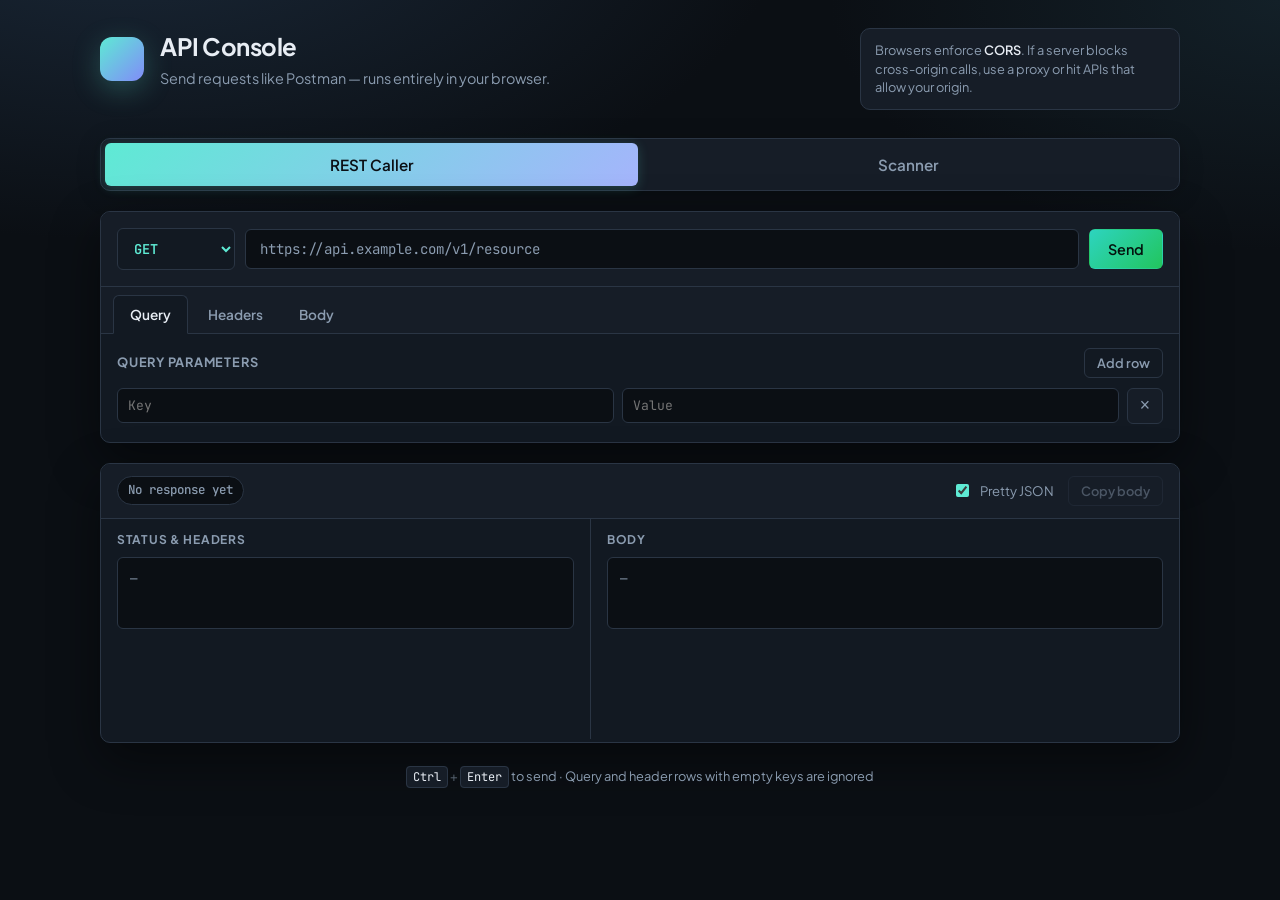
<file: ui/index.html>
<!DOCTYPE html>
<html lang="en">
  <head>
    <meta charset="UTF-8" />
    <meta name="viewport" content="width=device-width, initial-scale=1" />
    <meta name="description" content="Send HTTP requests from the browser — no install required." />
    <title>API Console</title>
    <link rel="preconnect" href="https://fonts.googleapis.com" />
    <link rel="preconnect" href="https://fonts.gstatic.com" crossorigin />
    <link
      href="https://fonts.googleapis.com/css2?family=JetBrains+Mono:wght@400;500;600&family=Plus+Jakarta+Sans:wght@400;500;600;700&display=swap"
      rel="stylesheet"
    />
    <link rel="stylesheet" href="styles.css" />
  </head>
  <body>
    <div class="app">
      <header class="topbar">
        <div class="brand">
          <span class="brand-mark" aria-hidden="true"></span>
          <div>
            <h1 class="brand-title">API Console</h1>
            <p class="brand-sub">Send requests like Postman — runs entirely in your browser.</p>
          </div>
        </div>
        <p class="cors-note">
          Browsers enforce <strong>CORS</strong>. If a server blocks cross-origin calls, use a proxy or hit APIs that allow your origin.
        </p>
      </header>

      <div class="app-shell">
        <nav class="app-tablist" role="tablist" aria-label="Main views">
          <button
            type="button"
            class="app-tab active"
            role="tab"
            aria-selected="true"
            aria-controls="view-rest"
            id="tab-rest"
            data-app-tab="rest"
          >
            REST Caller
          </button>
          <button
            type="button"
            class="app-tab"
            role="tab"
            aria-selected="false"
            aria-controls="view-scanner"
            id="tab-scanner"
            data-app-tab="scanner"
          >
            Scanner
          </button>
        </nav>

        <div id="view-rest" class="app-view" role="tabpanel" aria-labelledby="tab-rest">
      <main class="main">
        <section class="panel request-panel" aria-label="Request">
          <div class="request-line">
            <label class="sr-only" for="method">HTTP method</label>
            <select id="method" class="method-select" title="HTTP method">
              <option>GET</option>
              <option>POST</option>
              <option>PUT</option>
              <option>PATCH</option>
              <option>DELETE</option>
              <option>HEAD</option>
              <option>OPTIONS</option>
            </select>
            <label class="sr-only" for="url">Request URL</label>
            <input
              id="url"
              class="url-input"
              type="url"
              inputmode="url"
              placeholder="https://api.example.com/v1/resource"
              spellcheck="false"
              autocomplete="off"
            />
            <button type="button" id="send-btn" class="btn btn-primary">Send</button>
            <button type="button" id="cancel-btn" class="btn btn-ghost hidden" disabled>Cancel</button>
          </div>

          <div class="tabs" role="tablist" aria-label="Request sections">
            <button type="button" class="tab active" role="tab" aria-selected="true" data-tab="query">Query</button>
            <button type="button" class="tab" role="tab" aria-selected="false" data-tab="headers">Headers</button>
            <button type="button" class="tab" role="tab" aria-selected="false" data-tab="body">Body</button>
          </div>

          <div id="panel-query" class="tab-panel active" role="tabpanel">
            <div class="panel-head">
              <span class="panel-title">Query parameters</span>
              <button type="button" class="btn btn-small btn-ghost" data-add-row="query">Add row</button>
            </div>
            <div class="kv-table" id="query-rows" data-kv="query"></div>
          </div>

          <div id="panel-headers" class="tab-panel" role="tabpanel" hidden>
            <div class="panel-head">
              <span class="panel-title">Headers</span>
              <button type="button" class="btn btn-small btn-ghost" data-add-row="headers">Add row</button>
            </div>
            <div class="kv-table" id="header-rows" data-kv="headers"></div>
          </div>

          <div id="panel-body" class="tab-panel" role="tabpanel" hidden>
            <div class="panel-head">
              <span class="panel-title">Request body</span>
              <span class="hint">Used for POST, PUT, PATCH, DELETE</span>
            </div>
            <textarea
              id="body"
              class="body-input"
              placeholder='{"hello": "world"}'
              spellcheck="false"
            ></textarea>
          </div>
        </section>

        <section class="panel response-panel" aria-label="Response">
          <div class="response-toolbar">
            <div class="response-meta" id="response-meta">
              <span class="pill muted">No response yet</span>
            </div>
            <div class="response-actions">
              <label class="toggle">
                <input type="checkbox" id="pretty-json" checked />
                <span>Pretty JSON</span>
              </label>
              <button type="button" id="copy-response" class="btn btn-small btn-ghost" disabled>Copy body</button>
            </div>
          </div>
          <div class="response-split">
            <div class="response-block">
              <h3 class="block-title">Status &amp; headers</h3>
              <pre id="response-headers" class="mono-block empty">—</pre>
            </div>
            <div class="response-block response-block-grow">
              <h3 class="block-title">Body</h3>
              <pre id="response-body" class="mono-block mono-block-scroll empty">—</pre>
            </div>
          </div>
        </section>
      </main>

      <footer class="footer">
        <kbd>Ctrl</kbd><span>+</span><kbd>Enter</kbd> to send · Query and header rows with empty keys are ignored
      </footer>
        </div>

        <div
          id="view-scanner"
          class="app-view scanner-view"
          role="tabpanel"
          aria-labelledby="tab-scanner"
          hidden
        >
          <p class="scanner-hint">
            Searches call <code>/api/nyaa/search</code> on the backend chosen in the drop-down below (default
            <code>http://localhost:8000</code>), because
            <a href="https://nyaa.si/" rel="noopener noreferrer">nyaa.si</a> does not allow browser cross-origin
            requests.
          </p>
          <div class="scanner-toolbar">
            <label class="scanner-backend-wrap">
              <span class="scanner-label">Backend</span>
              <select id="backend-select" class="scanner-select" title="FastAPI server for /api/nyaa/search">
                <option value="http://localhost:8000">http://localhost:8000</option>
                <option value="http://127.0.0.1:8000">http://127.0.0.1:8000</option>
                <option value="custom">Custom URL…</option>
              </select>
            </label>
            <label class="scanner-search-wrap">
              <span class="scanner-label">Search Nyaa</span>
              <input
                id="scanner-query"
                type="search"
                class="scanner-input"
                placeholder="e.g. gridman, subsplease…"
                spellcheck="false"
                autocomplete="off"
              />
            </label>
            <button type="button" id="scanner-search-btn" class="btn btn-primary">Search</button>
          </div>
          <div class="scanner-toolbar scanner-toolbar-filters">
            <label class="scanner-filter-wrap">
              <span class="scanner-label">Prefix</span>
              <select id="scanner-prefix" class="scanner-select" title="Release tag in leading brackets" disabled>
                <option value="">All prefixes</option>
              </select>
            </label>
            <label class="scanner-filter-wrap scanner-filter-grow">
              <span class="scanner-label">Category</span>
              <select id="scanner-category" class="scanner-select" title="Nyaa category" disabled>
                <option value="">All categories</option>
              </select>
            </label>
            <label class="scanner-filter-wrap">
              <span class="scanner-label">Quality</span>
              <select id="scanner-quality" class="scanner-select" title="Video resolution tag in title" disabled>
                <option value="">All qualities</option>
              </select>
            </label>
          </div>
          <div id="backend-custom-row" class="scanner-backend-custom-row" hidden>
            <label class="scanner-backend-custom-label" for="backend-custom">Custom backend URL</label>
            <input
              id="backend-custom"
              class="scanner-input scanner-backend-custom-input"
              type="url"
              placeholder="https://example.com:8000"
              spellcheck="false"
              autocomplete="off"
            />
          </div>
          <p id="scanner-status" class="scanner-status" role="status"></p>
          <div class="scanner-table-wrap">
            <table class="scanner-table" aria-label="Nyaa search results">
              <thead>
                <tr>
                  <th scope="col" data-sort="prefix" class="scanner-th-sort">
                    Prefix <span class="scanner-sort-ind" aria-hidden="true"></span>
                  </th>
                  <th scope="col" data-sort="title" class="scanner-th-sort">
                    Title <span class="scanner-sort-ind" aria-hidden="true"></span>
                  </th>
                  <th scope="col" data-sort="category" class="scanner-th-sort">
                    Category <span class="scanner-sort-ind" aria-hidden="true"></span>
                  </th>
                  <th scope="col" data-sort="quality" class="scanner-th-sort">
                    Quality <span class="scanner-sort-ind" aria-hidden="true"></span>
                  </th>
                  <th scope="col" data-sort="size" class="scanner-th-sort">
                    Size <span class="scanner-sort-ind" aria-hidden="true"></span>
                  </th>
                  <th scope="col" data-sort="date" class="scanner-th-sort">
                    Date <span class="scanner-sort-ind" aria-hidden="true"></span>
                  </th>
                  <th scope="col" class="num scanner-th-sort" data-sort="seeders">
                    S <span class="scanner-sort-ind" aria-hidden="true"></span>
                  </th>
                  <th scope="col" class="num scanner-th-sort" data-sort="leechers">
                    L <span class="scanner-sort-ind" aria-hidden="true"></span>
                  </th>
                  <th scope="col" class="num scanner-th-sort" data-sort="downloads">
                    DL <span class="scanner-sort-ind" aria-hidden="true"></span>
                  </th>
                  <th scope="col">Links</th>
                </tr>
              </thead>
              <tbody id="scanner-tbody"></tbody>
            </table>
          </div>
        </div>
      </div>
    </div>

    <script src="app.js"></script>
  </body>
</html>
</file>
<file: ui/styles.css>
:root {
  --bg: #0b0f14;
  --bg-elevated: #121922;
  --surface: #161d27;
  --surface-hover: #1c2533;
  --border: #2a3544;
  --border-strong: #3d4f63;
  --text: #e8edf4;
  --text-muted: #8b9cb0;
  --accent: #5eead4;
  --accent-dim: #2dd4bf33;
  --danger: #fb7185;
  --warn: #fbbf24;
  --ok: #4ade80;
  --radius: 10px;
  --radius-sm: 6px;
  --shadow: 0 18px 50px rgba(0, 0, 0, 0.45);
  --font-sans: "Plus Jakarta Sans", system-ui, sans-serif;
  --font-mono: "JetBrains Mono", ui-monospace, monospace;
}

*,
*::before,
*::after {
  box-sizing: border-box;
}

html {
  color-scheme: dark;
}

body {
  margin: 0;
  min-height: 100dvh;
  font-family: var(--font-sans);
  font-size: 15px;
  line-height: 1.5;
  color: var(--text);
  background: radial-gradient(1200px 600px at 10% -10%, #1a2838 0%, transparent 55%),
    radial-gradient(900px 500px at 100% 0%, #132028 0%, transparent 50%), var(--bg);
}

.sr-only {
  position: absolute;
  width: 1px;
  height: 1px;
  padding: 0;
  margin: -1px;
  overflow: hidden;
  clip: rect(0, 0, 0, 0);
  white-space: nowrap;
  border: 0;
}

.app {
  max-width: 1120px;
  margin: 0 auto;
  padding: 28px 20px 40px;
}

.topbar {
  display: flex;
  flex-wrap: wrap;
  align-items: flex-start;
  justify-content: space-between;
  gap: 20px;
  margin-bottom: 28px;
}

.brand {
  display: flex;
  gap: 16px;
  align-items: center;
}

.brand-mark {
  width: 44px;
  height: 44px;
  border-radius: 12px;
  background: linear-gradient(135deg, var(--accent), #818cf8);
  box-shadow: 0 8px 28px rgba(94, 234, 212, 0.25);
}

.brand-title {
  margin: 0;
  font-size: 1.5rem;
  font-weight: 700;
  letter-spacing: -0.02em;
}

.brand-sub {
  margin: 4px 0 0;
  color: var(--text-muted);
  font-size: 0.9rem;
  max-width: 420px;
}

.cors-note {
  margin: 0;
  max-width: 320px;
  font-size: 0.8rem;
  color: var(--text-muted);
  line-height: 1.45;
  padding: 12px 14px;
  background: var(--surface);
  border: 1px solid var(--border);
  border-radius: var(--radius);
}

.cors-note strong {
  color: var(--text);
  font-weight: 600;
}

.scanner-backend-wrap {
  flex: 0 1 220px;
  min-width: 160px;
}

.scanner-backend-custom-row {
  display: flex;
  flex-wrap: wrap;
  align-items: center;
  gap: 10px 14px;
  margin-bottom: 12px;
  padding: 10px 12px;
  border-radius: var(--radius-sm);
  border: 1px solid var(--border);
  background: var(--surface);
}

.scanner-backend-custom-row[hidden] {
  display: none !important;
}

.scanner-backend-custom-label {
  font-size: 0.72rem;
  font-weight: 700;
  text-transform: uppercase;
  letter-spacing: 0.06em;
  color: var(--text-muted);
}

.scanner-backend-custom-input {
  flex: 1 1 200px;
  min-width: 0;
  max-width: 480px;
}

.app-shell {
  display: flex;
  flex-direction: column;
  gap: 0;
}

.app-tablist {
  display: flex;
  gap: 4px;
  padding: 4px;
  margin-bottom: 20px;
  background: var(--surface);
  border: 1px solid var(--border);
  border-radius: var(--radius);
  box-shadow: 0 4px 24px rgba(0, 0, 0, 0.2);
}

.app-tab {
  flex: 1;
  font-family: var(--font-sans);
  font-size: 0.95rem;
  font-weight: 600;
  padding: 12px 18px;
  border: none;
  border-radius: var(--radius-sm);
  background: transparent;
  color: var(--text-muted);
  cursor: pointer;
  transition: color 0.15s, background 0.15s;
}

.app-tab:hover {
  color: var(--text);
  background: var(--surface-hover);
}

.app-tab.active {
  color: var(--bg);
  background: linear-gradient(135deg, var(--accent), #a5b4fc);
  box-shadow: 0 2px 12px rgba(94, 234, 212, 0.2);
}

.app-tab:focus-visible {
  outline: 2px solid var(--accent);
  outline-offset: 2px;
}

.app-view[hidden] {
  display: none !important;
}

.main {
  display: flex;
  flex-direction: column;
  gap: 20px;
}

.panel {
  background: var(--bg-elevated);
  border: 1px solid var(--border);
  border-radius: var(--radius);
  box-shadow: var(--shadow);
  overflow: hidden;
}

.request-line {
  display: flex;
  flex-wrap: wrap;
  gap: 10px;
  padding: 16px;
  background: var(--surface);
  border-bottom: 1px solid var(--border);
  align-items: center;
}

.method-select {
  font-family: var(--font-mono);
  font-weight: 600;
  font-size: 0.85rem;
  padding: 10px 12px;
  border-radius: var(--radius-sm);
  border: 1px solid var(--border);
  background: var(--bg-elevated);
  color: var(--accent);
  cursor: pointer;
  min-width: 118px;
}

.method-select:focus {
  outline: 2px solid var(--accent);
  outline-offset: 2px;
}

.url-input {
  flex: 1 1 220px;
  min-width: 0;
  font-family: var(--font-mono);
  font-size: 0.88rem;
  padding: 10px 14px;
  border-radius: var(--radius-sm);
  border: 1px solid var(--border);
  background: var(--bg);
  color: var(--text);
}

.url-input::placeholder {
  color: var(--text-muted);
}

.url-input:focus {
  outline: none;
  border-color: var(--border-strong);
  box-shadow: 0 0 0 3px var(--accent-dim);
}

.btn {
  font-family: var(--font-sans);
  font-weight: 600;
  font-size: 0.9rem;
  padding: 10px 18px;
  border-radius: var(--radius-sm);
  border: 1px solid transparent;
  cursor: pointer;
  transition: background 0.15s, border-color 0.15s, transform 0.1s;
}

.btn:active:not(:disabled) {
  transform: scale(0.98);
}

.btn:disabled {
  opacity: 0.45;
  cursor: not-allowed;
}

.btn-primary {
  background: linear-gradient(135deg, #2dd4bf, #22c55e);
  color: #04120d;
  border-color: transparent;
}

.btn-primary:hover:not(:disabled) {
  filter: brightness(1.06);
}

.btn-ghost {
  background: transparent;
  color: var(--text-muted);
  border-color: var(--border);
}

.btn-ghost:hover:not(:disabled) {
  background: var(--surface-hover);
  color: var(--text);
}

.btn-small {
  padding: 6px 12px;
  font-size: 0.8rem;
}

.hidden {
  display: none !important;
}

.tabs {
  display: flex;
  gap: 4px;
  padding: 8px 12px 0;
  border-bottom: 1px solid var(--border);
  background: var(--surface);
}

.tab {
  font-family: var(--font-sans);
  font-size: 0.85rem;
  font-weight: 600;
  padding: 10px 16px;
  border: none;
  border-radius: var(--radius-sm) var(--radius-sm) 0 0;
  background: transparent;
  color: var(--text-muted);
  cursor: pointer;
  margin-bottom: -1px;
}

.tab:hover {
  color: var(--text);
  background: var(--surface-hover);
}

.tab.active {
  color: var(--text);
  background: var(--bg-elevated);
  border: 1px solid var(--border);
  border-bottom-color: var(--bg-elevated);
}

.tab-panel {
  padding: 14px 16px 18px;
}

.tab-panel[hidden] {
  display: none;
}

.panel-head {
  display: flex;
  align-items: center;
  justify-content: space-between;
  gap: 12px;
  margin-bottom: 10px;
}

.panel-title {
  font-size: 0.8rem;
  font-weight: 700;
  text-transform: uppercase;
  letter-spacing: 0.06em;
  color: var(--text-muted);
}

.hint {
  font-size: 0.78rem;
  color: var(--text-muted);
}

.kv-table {
  display: flex;
  flex-direction: column;
  gap: 8px;
}

.kv-row {
  display: grid;
  grid-template-columns: 1fr 1fr auto;
  gap: 8px;
  align-items: center;
}

@media (max-width: 640px) {
  .kv-row {
    grid-template-columns: 1fr;
  }
}

.kv-row input {
  font-family: var(--font-mono);
  font-size: 0.82rem;
  padding: 8px 10px;
  border-radius: var(--radius-sm);
  border: 1px solid var(--border);
  background: var(--bg);
  color: var(--text);
}

.kv-row input:focus {
  outline: none;
  border-color: var(--border-strong);
}

.btn-icon {
  width: 36px;
  height: 36px;
  padding: 0;
  border-radius: var(--radius-sm);
  border: 1px solid var(--border);
  background: var(--surface);
  color: var(--text-muted);
  cursor: pointer;
  font-size: 1.1rem;
  line-height: 1;
}

.btn-icon:hover {
  color: var(--danger);
  border-color: var(--danger);
  background: rgba(251, 113, 133, 0.08);
}

.body-input {
  width: 100%;
  min-height: 160px;
  resize: vertical;
  font-family: var(--font-mono);
  font-size: 0.82rem;
  line-height: 1.45;
  padding: 12px;
  border-radius: var(--radius-sm);
  border: 1px solid var(--border);
  background: var(--bg);
  color: var(--text);
}

.body-input:focus {
  outline: none;
  border-color: var(--border-strong);
}

.response-panel {
  min-height: 280px;
}

.response-toolbar {
  display: flex;
  flex-wrap: wrap;
  align-items: center;
  justify-content: space-between;
  gap: 12px;
  padding: 12px 16px;
  background: var(--surface);
  border-bottom: 1px solid var(--border);
}

.response-meta {
  display: flex;
  flex-wrap: wrap;
  gap: 8px;
  align-items: center;
}

.pill {
  font-family: var(--font-mono);
  font-size: 0.78rem;
  font-weight: 600;
  padding: 4px 10px;
  border-radius: 999px;
  border: 1px solid var(--border);
  background: var(--bg);
}

.pill.muted {
  color: var(--text-muted);
  font-weight: 500;
}

.pill.ok {
  color: var(--ok);
  border-color: rgba(74, 222, 128, 0.35);
}

.pill.warn {
  color: var(--warn);
  border-color: rgba(251, 191, 36, 0.35);
}

.pill.err {
  color: var(--danger);
  border-color: rgba(251, 113, 133, 0.35);
}

.response-actions {
  display: flex;
  align-items: center;
  gap: 14px;
}

.toggle {
  display: flex;
  align-items: center;
  gap: 8px;
  font-size: 0.82rem;
  color: var(--text-muted);
  cursor: pointer;
  user-select: none;
}

.toggle input {
  accent-color: var(--accent);
}

.response-split {
  display: grid;
  grid-template-columns: 1fr 1.2fr;
  gap: 0;
  min-height: 220px;
}

@media (max-width: 820px) {
  .response-split {
    grid-template-columns: 1fr;
  }
}

.response-block {
  padding: 12px 16px 16px;
  border-right: 1px solid var(--border);
}

@media (max-width: 820px) {
  .response-block {
    border-right: none;
    border-bottom: 1px solid var(--border);
  }
}

.response-block-grow {
  border-right: none;
}

.block-title {
  margin: 0 0 8px;
  font-size: 0.75rem;
  font-weight: 700;
  text-transform: uppercase;
  letter-spacing: 0.06em;
  color: var(--text-muted);
}

.mono-block {
  margin: 0;
  font-family: var(--font-mono);
  font-size: 0.78rem;
  line-height: 1.5;
  white-space: pre-wrap;
  word-break: break-word;
  padding: 12px;
  border-radius: var(--radius-sm);
  background: var(--bg);
  border: 1px solid var(--border);
  color: var(--text-muted);
  min-height: 72px;
}

.mono-block.empty {
  color: var(--text-muted);
}

.mono-block-scroll {
  max-height: 360px;
  overflow: auto;
}

.footer {
  margin-top: 24px;
  font-size: 0.8rem;
  color: var(--text-muted);
  text-align: center;
}

.footer kbd {
  font-family: var(--font-mono);
  font-size: 0.75rem;
  padding: 2px 6px;
  border-radius: 4px;
  border: 1px solid var(--border);
  background: var(--surface);
  color: var(--text);
}

.footer span {
  margin: 0 2px;
  opacity: 0.6;
}

/* --- Scanner (Nyaa) --- */

.scanner-view {
  padding-bottom: 8px;
}

.scanner-hint {
  margin: 0 0 16px;
  font-size: 0.82rem;
  color: var(--text-muted);
  line-height: 1.45;
  max-width: 720px;
}

.scanner-hint code {
  font-family: var(--font-mono);
  font-size: 0.78rem;
  padding: 2px 6px;
  border-radius: 4px;
  background: var(--surface);
  border: 1px solid var(--border);
  color: var(--text);
}

.scanner-hint a {
  color: var(--accent);
}

.scanner-toolbar {
  display: flex;
  flex-wrap: wrap;
  align-items: flex-end;
  gap: 12px 16px;
  margin-bottom: 12px;
}

.scanner-toolbar-filters {
  margin-top: -4px;
  margin-bottom: 14px;
}

.scanner-filter-grow {
  flex: 1 1 200px;
  min-width: 160px;
  max-width: 420px;
}

.scanner-label {
  display: block;
  font-size: 0.72rem;
  font-weight: 700;
  text-transform: uppercase;
  letter-spacing: 0.06em;
  color: var(--text-muted);
  margin-bottom: 6px;
}

.scanner-search-wrap {
  flex: 1 1 220px;
  min-width: 0;
}

.scanner-input {
  width: 100%;
  font-family: var(--font-mono);
  font-size: 0.88rem;
  padding: 10px 14px;
  border-radius: var(--radius-sm);
  border: 1px solid var(--border);
  background: var(--bg-elevated);
  color: var(--text);
}

.scanner-input:focus {
  outline: none;
  border-color: var(--border-strong);
  box-shadow: 0 0 0 3px var(--accent-dim);
}

.scanner-filter-wrap {
  flex: 0 1 200px;
  min-width: 160px;
}

.scanner-select {
  width: 100%;
  font-family: var(--font-sans);
  font-size: 0.88rem;
  font-weight: 600;
  padding: 10px 12px;
  border-radius: var(--radius-sm);
  border: 1px solid var(--border);
  background: var(--surface);
  color: var(--text);
  cursor: pointer;
}

.scanner-select:disabled {
  opacity: 0.5;
  cursor: not-allowed;
}

.scanner-status {
  min-height: 1.25em;
  margin: 0 0 12px;
  font-size: 0.85rem;
  color: var(--text-muted);
}

.scanner-status.scanner-status-error {
  color: var(--danger);
}

.scanner-table-wrap {
  border: 1px solid var(--border);
  border-radius: var(--radius);
  overflow: auto;
  max-height: min(62dvh, 640px);
  background: var(--bg-elevated);
  box-shadow: var(--shadow);
}

.scanner-table {
  width: 100%;
  border-collapse: collapse;
  font-size: 0.82rem;
}

.scanner-table thead {
  position: sticky;
  top: 0;
  z-index: 1;
  background: var(--surface);
  box-shadow: 0 1px 0 var(--border);
}

.scanner-table th {
  text-align: left;
  padding: 10px 12px;
  font-size: 0.72rem;
  font-weight: 700;
  text-transform: uppercase;
  letter-spacing: 0.05em;
  color: var(--text-muted);
  white-space: nowrap;
}

.scanner-table th.num {
  text-align: right;
}

.scanner-th-sort {
  cursor: pointer;
  user-select: none;
  white-space: nowrap;
}

.scanner-th-sort:hover {
  color: var(--accent);
}

.scanner-th-sort.sorted-asc,
.scanner-th-sort.sorted-desc {
  color: var(--accent);
}

.scanner-sort-ind {
  font-size: 0.7rem;
  opacity: 0.9;
}

.scanner-table td {
  padding: 10px 12px;
  border-top: 1px solid var(--border);
  vertical-align: top;
  color: var(--text);
}

.scanner-table td.num {
  font-family: var(--font-mono);
  font-size: 0.78rem;
  text-align: right;
  color: var(--text-muted);
}

.scanner-table .title-cell {
  font-weight: 500;
  max-width: 340px;
}

.scanner-table .title-cell a {
  color: var(--text);
  text-decoration: none;
}

.scanner-table .title-cell a:hover {
  color: var(--accent);
  text-decoration: underline;
}

.scanner-table .prefix-cell {
  font-family: var(--font-mono);
  font-size: 0.78rem;
  font-weight: 600;
  color: var(--accent);
  white-space: nowrap;
}

.scanner-table .prefix-cell.muted {
  color: var(--text-muted);
  font-weight: 500;
}

.scanner-table .cat-cell {
  font-size: 0.78rem;
  color: var(--text-muted);
  max-width: 160px;
}

.scanner-table .quality-cell {
  font-family: var(--font-mono);
  font-size: 0.78rem;
  font-weight: 600;
  white-space: nowrap;
}

.scanner-table .quality-cell.muted {
  font-weight: 500;
  color: var(--text-muted);
}

.scanner-links {
  display: flex;
  flex-wrap: wrap;
  gap: 8px;
}

.scanner-links a {
  font-size: 0.75rem;
  font-weight: 600;
  color: var(--accent);
  text-decoration: none;
}

.scanner-links a:hover {
  text-decoration: underline;
}

.scanner-group td {
  padding: 8px 12px;
  background: linear-gradient(90deg, var(--accent-dim), transparent);
  border-top: 1px solid var(--border-strong);
  font-family: var(--font-mono);
  font-size: 0.8rem;
  font-weight: 600;
  color: var(--accent);
}

.scanner-group .scanner-group-count {
  margin-left: 10px;
  font-family: var(--font-sans);
  font-size: 0.75rem;
  font-weight: 500;
  color: var(--text-muted);
}

@media (max-width: 900px) {
  .scanner-table .title-cell {
    max-width: 200px;
  }
}
</file>
